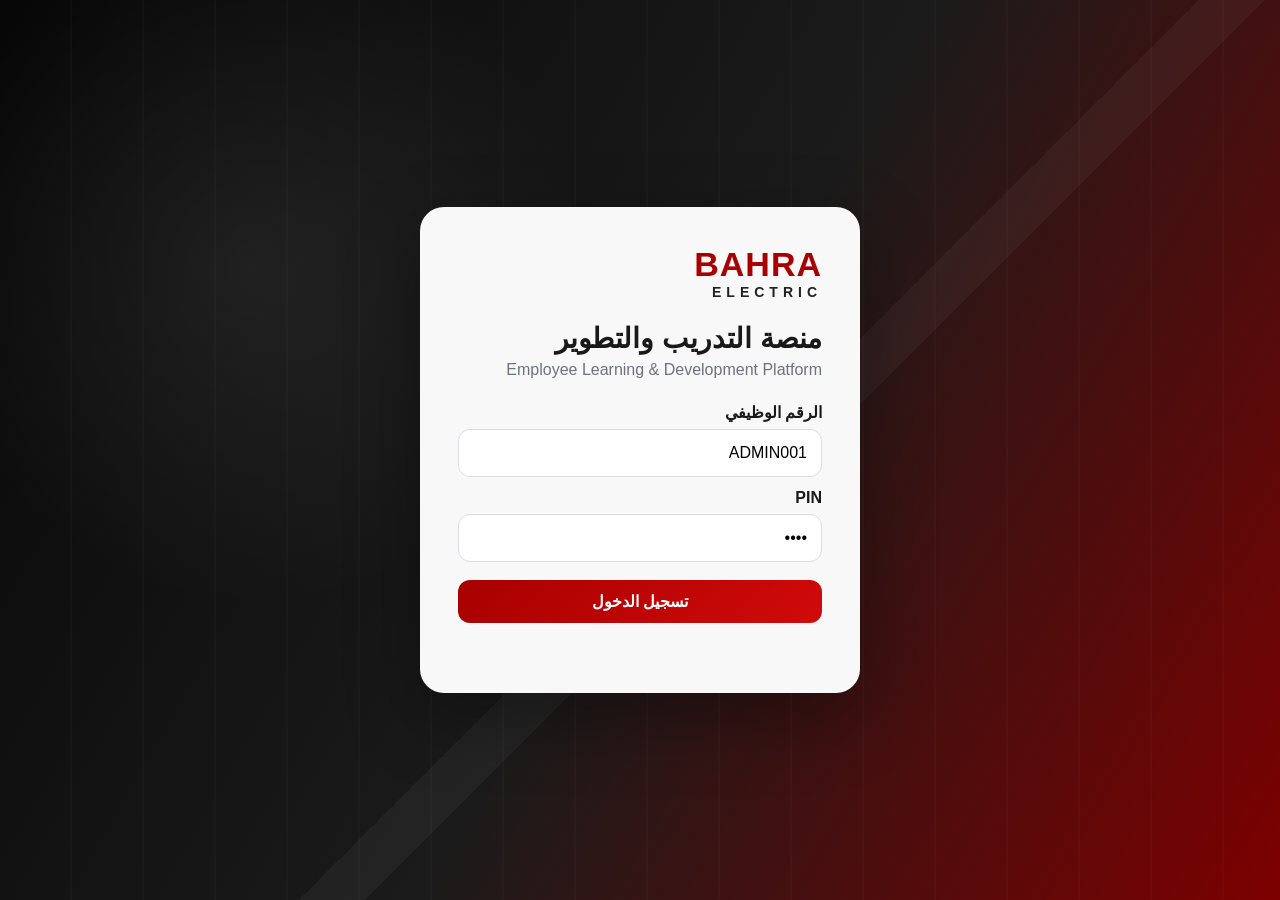
<file: index.html>
<!DOCTYPE html>
<html lang="ar" dir="rtl">
<head>
  <base target="_top">
  <meta charset="UTF-8">
  <meta name="viewport" content="width=device-width, initial-scale=1.0">
  <title>Bahra Electric Training Platform</title>
  <style>
*{box-sizing:border-box}
:root{
  --red:#a80000;
  --red2:#d10a0a;
  --black:#121212;
  --soft:#f5f6f8;
  --line:#e6e8ec;
  --text:#191919;
  --muted:#6b7280;
}
body{
  margin:0;
  font-family:Arial,"Segoe UI",Tahoma,sans-serif;
  background:var(--soft);
  color:var(--text);
}
.hidden{display:none!important}
button,input{font:inherit}
button{cursor:pointer}
.login-page{
  min-height:100vh;
  position:relative;
  display:flex;
  align-items:center;
  justify-content:center;
  padding:24px;
  background:
    radial-gradient(circle at 20% 30%, rgba(255,255,255,.07), transparent 28%),
    linear-gradient(120deg,#070707 0%,#1b1b1b 52%,#7d0000 100%);
  overflow:hidden;
}
.login-page:before{
  content:"";
  position:absolute;
  inset:0;
  background:
    linear-gradient(135deg, transparent 0 55%, rgba(255,255,255,.04) 55% 58%, transparent 58% 100%),
    repeating-linear-gradient(90deg, transparent 0 70px, rgba(255,255,255,.025) 70px 72px);
}
.login-card{
  position:relative;
  z-index:2;
  width:min(440px,94vw);
  background:rgba(255,255,255,.97);
  border-radius:24px;
  padding:38px;
  box-shadow:0 24px 70px rgba(0,0,0,.35);
}
.brand-block{margin-bottom:22px}
.brand-main{font-size:34px;font-weight:900;letter-spacing:1px;color:var(--red)}
.brand-sub{font-size:14px;font-weight:800;letter-spacing:5px;color:#222}
.login-card h1{margin:0 0 6px;font-size:28px}
.subtitle{margin:0 0 24px;color:var(--muted)}
.login-card label{display:block;font-weight:700;margin:12px 0 7px}
.login-card input{
  width:100%;
  border:1px solid #d9dde3;
  border-radius:12px;
  padding:14px;
  outline:none;
  background:#fff;
}
.login-card input:focus{border-color:var(--red)}
.primary{
  border:0;
  background:linear-gradient(135deg,var(--red),var(--red2));
  color:#fff;
  border-radius:12px;
  padding:12px 18px;
  font-weight:800;
}
.login-card .primary{width:100%;margin-top:18px}
.msg{min-height:20px;margin-top:12px;color:var(--red);font-size:14px}

.app{
  display:grid;
  grid-template-columns:260px 1fr;
  min-height:100vh;
}
.sidebar{
  background:#101010;
  color:#fff;
  padding:24px 16px;
  display:flex;
  flex-direction:column;
  min-height:100vh;
}
.logo-wrap{padding:8px 10px 24px;border-bottom:1px solid #2a2a2a;margin-bottom:18px}
.logo-bahra{font-size:27px;font-weight:900;color:#fff}
.logo-electric{font-size:12px;letter-spacing:5px;color:#bbb}
nav{display:flex;flex-direction:column;gap:7px}
.nav-btn,.logout{
  border:0;
  background:transparent;
  color:#ddd;
  text-align:right;
  padding:12px 14px;
  border-radius:10px;
}
.nav-btn:hover,.nav-btn.active{background:#202020;color:#fff}
.logout{margin-top:auto;background:#1b1b1b;color:#fff}
.main{padding:24px}
.topbar{
  display:flex;
  justify-content:space-between;
  align-items:center;
  margin-bottom:20px;
}
.topbar h2{margin:0 0 4px}
.topbar span{color:var(--muted);font-size:13px}
.userbox{
  background:#fff;
  border:1px solid var(--line);
  border-radius:12px;
  padding:10px 14px;
  min-width:190px;
}
.userbox strong{display:block}
.userbox small{color:var(--muted)}
.hero{
  min-height:280px;
  border-radius:22px;
  padding:34px;
  color:#fff;
  display:flex;
  align-items:flex-end;
  background:
    linear-gradient(90deg,rgba(0,0,0,.82),rgba(130,0,0,.68)),
    radial-gradient(circle at 85% 20%,rgba(255,255,255,.15),transparent 22%),
    linear-gradient(135deg,#222,#4c0000);
  box-shadow:0 12px 30px rgba(0,0,0,.12);
}
.hero-badge{
  display:inline-block;
  background:rgba(255,255,255,.12);
  border:1px solid rgba(255,255,255,.2);
  padding:6px 10px;
  border-radius:999px;
  font-size:12px;
}
.hero h1{font-size:38px;max-width:700px;margin:12px 0 8px}
.hero p{margin:0;color:#eee;max-width:700px;line-height:1.8}
.kpis{
  display:grid;
  grid-template-columns:repeat(4,1fr);
  gap:14px;
  margin:18px 0;
}
.kpi{
  background:#fff;
  border:1px solid var(--line);
  border-radius:16px;
  padding:18px;
}
.kpi span{color:var(--muted)}
.kpi strong{display:block;font-size:32px;margin-top:8px;color:var(--red)}
.section{
  background:#fff;
  border:1px solid var(--line);
  border-radius:18px;
  padding:20px;
  margin-bottom:18px;
}
.section-head{
  display:flex;
  justify-content:space-between;
  align-items:center;
  gap:12px;
  margin-bottom:14px;
}
.section h3{margin:0 0 14px}
.grid{
  display:grid;
  grid-template-columns:repeat(3,1fr);
  gap:14px;
}
.course-card{
  border:1px solid var(--line);
  border-radius:15px;
  padding:16px;
  background:#fff;
  display:flex;
  flex-direction:column;
  min-height:210px;
}
.course-card h3{margin:12px 0 8px}
.course-card p{color:var(--muted);line-height:1.6;flex:1}
.tag{
  align-self:flex-start;
  background:#fff0f0;
  color:var(--red);
  border-radius:999px;
  padding:5px 9px;
  font-size:12px;
}
.meta{color:var(--muted);font-size:13px;margin:8px 0 14px}
.ghost{
  border:1px solid var(--line);
  background:#fff;
  color:#222;
  border-radius:10px;
  padding:10px 14px;
}
.search{
  border:1px solid var(--line);
  border-radius:10px;
  padding:10px 12px;
  min-width:240px;
}
.row-card,.module-card,.certificate-card,.notification-card{
  border:1px solid var(--line);
  border-radius:13px;
  padding:14px;
  margin-bottom:10px;
  background:#fff;
}
.row-card,.module-card{
  display:flex;
  justify-content:space-between;
  align-items:center;
  gap:12px;
}
.progress{
  height:8px;
  background:#eee;
  border-radius:999px;
  overflow:hidden;
  margin:10px 0 14px;
}
.progress span{display:block;height:100%;background:var(--red)}
.question-card{
  border:1px solid var(--line);
  border-radius:14px;
  padding:16px;
  margin:12px 0;
}
.question-card label{display:block;padding:7px 0}
.success-box,.danger-box{
  padding:16px;
  border-radius:12px;
  margin-top:14px;
}
.success-box{background:#ecfdf3}
.danger-box{background:#fff1f2}
.empty{padding:24px;text-align:center;color:var(--muted)}
.loader{
  position:fixed;
  inset:0;
  background:rgba(255,255,255,.55);
  display:flex;
  align-items:center;
  justify-content:center;
  z-index:9999;
}
.spinner{
  width:42px;
  height:42px;
  border:4px solid #ddd;
  border-top-color:var(--red);
  border-radius:50%;
  animation:spin .8s linear infinite;
}
@keyframes spin{to{transform:rotate(360deg)}}

@media(max-width:960px){
  .app{grid-template-columns:1fr}
  .sidebar{min-height:auto}
  .kpis,.grid{grid-template-columns:repeat(2,1fr)}
}
@media(max-width:620px){
  .main{padding:14px}
  .topbar{align-items:flex-start;gap:10px}
  .kpis,.grid{grid-template-columns:1fr}
  .hero h1{font-size:28px}
  .search{min-width:0;width:100%}
  .section-head{align-items:flex-start;flex-direction:column}
}
</style>
</head>
<body>

<section id="loginPage" class="login-page">
  <div class="login-overlay"></div>
  <div class="login-card">
    <div class="brand-block">
      <div class="brand-main">BAHRA</div>
      <div class="brand-sub">ELECTRIC</div>
    </div>

    <h1>منصة التدريب والتطوير</h1>
    <p class="subtitle">Employee Learning & Development Platform</p>

    <label>الرقم الوظيفي</label>
    <input id="employeeID" value="ADMIN001" placeholder="Employee ID">

    <label>PIN</label>
    <input id="pin" type="password" value="1234" placeholder="PIN">

    <button class="primary" onclick="login()">تسجيل الدخول</button>
    <div id="loginMsg" class="msg"></div>
  </div>
</section>

<div id="app" class="app hidden">
  <aside class="sidebar">
    <div class="logo-wrap">
      <div class="logo-bahra">BAHRA</div>
      <div class="logo-electric">ELECTRIC</div>
    </div>

    <nav>
      <button class="nav-btn active" onclick="showTab('homeTab', this)">الرئيسية</button>
      <button class="nav-btn" onclick="showTab('coursesTab', this)">الدورات</button>
      <button class="nav-btn" onclick="showTab('myCoursesTab', this)">دوراتي</button>
      <button class="nav-btn" onclick="showTab('requestsTab', this)">طلباتي</button>
      <button class="nav-btn" onclick="showTab('certificatesTab', this); loadCertificates()">الشهادات</button>
      <button class="nav-btn" onclick="showTab('notificationsTab', this); loadNotifications()">الإشعارات</button>
    </nav>

    <button class="logout" onclick="logout()">تسجيل الخروج</button>
  </aside>

  <main class="main">
    <header class="topbar">
      <div>
        <h2>منصة التدريب والتطوير</h2>
        <span>Bahra Electric</span>
      </div>
      <div class="userbox">
        <strong id="userName"></strong>
        <small id="userRole"></small>
      </div>
    </header>

    <section id="homeTab" class="tab-section">
      <div class="hero">
        <div>
          <span class="hero-badge">Bahra Electric Academy</span>
          <h1>نطوّر المعرفة لنصنع أداءً أقوى</h1>
          <p>رحلة تدريبية متكاملة للموظفين من طلب الدورة حتى الاختبار والشهادة.</p>
        </div>
      </div>

      <div class="kpis">
        <div class="kpi"><span>الموظفون</span><strong id="kpiEmployees">0</strong></div>
        <div class="kpi"><span>الدورات</span><strong id="kpiCourses">0</strong></div>
        <div class="kpi"><span>طلباتي</span><strong id="kpiRequests">0</strong></div>
        <div class="kpi"><span>الشهادات</span><strong id="kpiCertificates">0</strong></div>
      </div>

      <div class="section">
        <div class="section-head">
          <h3>الدورات المقترحة</h3>
          <button class="ghost" onclick="showTab('coursesTab')">عرض الكل</button>
        </div>
        <div id="homeCourseList" class="grid"></div>
      </div>
    </section>

    <section id="coursesTab" class="tab-section hidden">
      <div class="section">
        <div class="section-head">
          <h3>جميع الدورات</h3>
          <input id="courseSearch" class="search" placeholder="ابحث عن دورة..." oninput="filterCourses()">
        </div>
        <div id="courseList" class="grid"></div>
      </div>
    </section>

    <section id="myCoursesTab" class="tab-section hidden">
      <div class="section">
        <h3>دوراتي</h3>
        <div id="myCourseList" class="grid"></div>
      </div>

      <div id="coursePlayer" class="section hidden">
        <div class="section-head">
          <div>
            <h3 id="playerTitle">الدورة</h3>
            <span id="playerProgress">0%</span>
          </div>
          <button class="ghost" onclick="document.getElementById('coursePlayer').classList.add('hidden')">إغلاق</button>
        </div>

        <div id="moduleList"></div>

        <div class="exam-actions">
          <button class="primary" onclick="startExam()">بدء الاختبار النهائي</button>
        </div>

        <div id="examBox" class="hidden">
          <h3>الاختبار النهائي</h3>
          <div id="examQuestions"></div>
          <button class="primary" onclick="submitExamNow()">تسليم الاختبار</button>
          <div id="examResult"></div>
        </div>
      </div>
    </section>

    <section id="requestsTab" class="tab-section hidden">
      <div class="section">
        <h3>طلباتي التدريبية</h3>
        <div id="requestList"></div>
      </div>
    </section>

    <section id="certificatesTab" class="tab-section hidden">
      <div class="section">
        <h3>الشهادات</h3>
        <div id="certificateList"></div>
      </div>
    </section>

    <section id="notificationsTab" class="tab-section hidden">
      <div class="section">
        <h3>الإشعارات</h3>
        <div id="notificationList"></div>
      </div>
    </section>
  </main>
</div>

<div id="loader" class="loader hidden">
  <div class="spinner"></div>
</div>

<script>
let currentUser = null;
let currentCourse = null;
let allCourses = [];
let examAnswers = {};

function showLoader(show=true){
  document.getElementById("loader").classList.toggle("hidden", !show);
}

function gas(fn, ...args){
  return new Promise((resolve,reject)=>{
    showLoader(true);
    google.script.run
      .withSuccessHandler(result=>{showLoader(false); resolve(result);})
      .withFailureHandler(err=>{showLoader(false); reject(new Error(err.message || err));})
      [fn](...args);
  });
}

async function login(){
  const employeeID = document.getElementById("employeeID").value.trim();
  const pin = document.getElementById("pin").value.trim();
  const msg = document.getElementById("loginMsg");
  msg.textContent = "";

  if(!employeeID || !pin){
    msg.textContent = "أدخل الرقم الوظيفي وPIN";
    return;
  }

  try{
    currentUser = await gas("login", employeeID, pin);
    sessionStorage.setItem("bahraUser", JSON.stringify(currentUser));

    document.getElementById("loginPage").classList.add("hidden");
    document.getElementById("app").classList.remove("hidden");
    document.getElementById("userName").textContent = currentUser.name || "";
    document.getElementById("userRole").textContent = currentUser.role || "";

    await refreshAll();
  }catch(err){
    msg.textContent = err.message;
  }
}

function logout(){
  sessionStorage.removeItem("bahraUser");
  location.reload();
}

async function refreshAll(){
  await Promise.all([
    loadDashboard(),
    loadCourses(),
    loadMyRequests(),
    loadMyCourses()
  ]);
}

async function loadDashboard(){
  const d = await gas("getDashboard", currentUser.employeeID);
  document.getElementById("kpiEmployees").textContent = d.employees;
  document.getElementById("kpiCourses").textContent = d.courses;
  document.getElementById("kpiRequests").textContent = d.requests;
  document.getElementById("kpiCertificates").textContent = d.certificates;
}

async function loadCourses(){
  allCourses = await gas("getCourses");
  renderCourses(allCourses);
  document.getElementById("homeCourseList").innerHTML = allCourses.slice(0,6).map(courseCard).join("");
}

function renderCourses(list){
  document.getElementById("courseList").innerHTML =
    list.length ? list.map(courseCard).join("") : '<div class="empty">لا توجد دورات</div>';
}

function courseCard(c){
  return `
    <div class="course-card">
      <span class="tag">${esc(c.category || "Course")}</span>
      <h3>${esc(c.name || "")}</h3>
      <p>${esc(c.objective || "")}</p>
      <div class="meta">${esc(c.hours || "")} ساعة · ${esc(c.level || "")}</div>
      <button class="primary" onclick="requestCourse('${esc(c.id)}')">طلب الدورة</button>
    </div>
  `;
}

function filterCourses(){
  const q = document.getElementById("courseSearch").value.trim().toLowerCase();
  const list = allCourses.filter(c =>
    String(c.name || "").toLowerCase().includes(q) ||
    String(c.category || "").toLowerCase().includes(q)
  );
  renderCourses(list);
}

async function requestCourse(courseID){
  try{
    const d = await gas("submitTrainingRequest", currentUser.employeeID, courseID);
    alert(d.message);
    await loadMyRequests();
    await loadDashboard();
  }catch(err){
    alert(err.message);
  }
}

async function loadMyRequests(){
  const list = await gas("getMyRequests", currentUser.employeeID);
  const box = document.getElementById("requestList");
  box.innerHTML = list.length ? list.map(r=>`
    <div class="row-card">
      <div>
        <strong>${esc(r.courseName)}</strong>
        <div class="meta">${esc(r.date || "")}</div>
      </div>
      <span>${esc(r.status || "")}</span>
    </div>
  `).join("") : '<div class="empty">لا توجد طلبات</div>';
}

async function loadMyCourses(){
  const list = await gas("getMyCourses", currentUser.employeeID);
  const box = document.getElementById("myCourseList");
  box.innerHTML = list.length ? list.map(c=>`
    <div class="course-card">
      <h3>${esc(c.courseName)}</h3>
      <div class="meta">${esc(c.status || "")} · ${Number(c.progress || 0)}%</div>
      <div class="progress"><span style="width:${Number(c.progress || 0)}%"></span></div>
      <button class="primary" onclick="openCourse('${esc(c.courseID)}')">فتح الدورة</button>
    </div>
  `).join("") : '<div class="empty">لا توجد دورات مسجلة</div>';
}

async function openCourse(courseID){
  try{
    currentCourse = await gas("getCourseDetails", courseID);
    document.getElementById("playerTitle").textContent = currentCourse.name;
    document.getElementById("moduleList").innerHTML = currentCourse.modules.length ?
      currentCourse.modules.map(m=>`
        <div class="module-card">
          <div>
            <strong>${esc(m.title || "")}</strong>
            <p>${esc(m.description || "")}</p>
          </div>
          <button class="primary" onclick="completeOneModule('${esc(m.id)}')">إكمال</button>
        </div>
      `).join("") : '<div class="empty">لا يوجد محتوى للدورة</div>';

    document.getElementById("coursePlayer").classList.remove("hidden");
    showTab("myCoursesTab");
  }catch(err){
    alert(err.message);
  }
}

async function completeOneModule(moduleID){
  try{
    const progress = await gas(
      "completeModule",
      currentUser.employeeID,
      currentCourse.id,
      moduleID
    );
    document.getElementById("playerProgress").textContent = progress + "%";
    await loadMyCourses();
  }catch(err){
    alert(err.message);
  }
}

async function startExam(){
  try{
    if(!currentCourse) return alert("افتح الدورة أولاً");

    const d = await gas("getExam", currentUser.employeeID, currentCourse.id);
    examAnswers = {};

    document.getElementById("examQuestions").innerHTML = d.questions.map((q,i)=>`
      <div class="question-card">
        <h4>${i+1}. ${esc(q.question)}</h4>
        ${q.options.map(o=>`
          <label>
            <input type="radio" name="q_${esc(q.id)}"
              onchange="examAnswers['${esc(q.id)}']='${esc(o.key)}'">
            ${esc(o.text)}
          </label>
        `).join("")}
      </div>
    `).join("");

    document.getElementById("examBox").classList.remove("hidden");
  }catch(err){
    alert(err.message);
  }
}

async function submitExamNow(){
  try{
    const d = await gas(
      "submitExam",
      currentUser.employeeID,
      currentCourse.id,
      examAnswers
    );

    document.getElementById("examResult").innerHTML = `
      <div class="${d.result === "Pass" ? "success-box" : "danger-box"}">
        <strong>${d.result === "Pass" ? "ناجح" : "لم تحقق درجة النجاح"}</strong>
        <div>الدرجة: ${d.score}%</div>
        ${d.certificateID ? `<div>رقم الشهادة: ${esc(d.certificateID)}</div>` : ""}
      </div>
    `;

    await loadDashboard();
  }catch(err){
    alert(err.message);
  }
}

async function loadCertificates(){
  try{
    const list = await gas("getCertificates", currentUser.employeeID);
    const box = document.getElementById("certificateList");
    box.innerHTML = list.length ? list.map(c=>`
      <div class="certificate-card">
        <strong>${esc(c.courseName)}</strong>
        <div class="meta">الدرجة: ${esc(c.score)}% · ${esc(c.date || "")}</div>
        <div>${esc(c.id)}</div>
      </div>
    `).join("") : '<div class="empty">لا توجد شهادات</div>';
  }catch(err){
    alert(err.message);
  }
}

async function loadNotifications(){
  try{
    const list = await gas("getNotifications", currentUser.employeeID);
    const box = document.getElementById("notificationList");
    box.innerHTML = list.length ? list.map(n=>`
      <div class="notification-card">
        <strong>${esc(n.title)}</strong>
        <p>${esc(n.message || "")}</p>
        <div class="meta">${esc(n.date || "")}</div>
      </div>
    `).join("") : '<div class="empty">لا توجد إشعارات</div>';
  }catch(err){
    alert(err.message);
  }
}

function showTab(id, btn=null){
  document.querySelectorAll(".tab-section").forEach(s=>s.classList.add("hidden"));
  const el = document.getElementById(id);
  if(el) el.classList.remove("hidden");

  document.querySelectorAll(".nav-btn").forEach(b=>b.classList.remove("active"));
  if(btn) btn.classList.add("active");
}

function esc(v){
  return String(v ?? "")
    .replaceAll("&","&amp;")
    .replaceAll("<","&lt;")
    .replaceAll(">","&gt;")
    .replaceAll('"',"&quot;")
    .replaceAll("'","&#039;");
}

document.addEventListener("DOMContentLoaded", async()=>{
  const saved = sessionStorage.getItem("bahraUser");
  if(saved){
    try{
      currentUser = JSON.parse(saved);
      document.getElementById("loginPage").classList.add("hidden");
      document.getElementById("app").classList.remove("hidden");
      document.getElementById("userName").textContent = currentUser.name || "";
      document.getElementById("userRole").textContent = currentUser.role || "";
      await refreshAll();
    }catch(e){
      sessionStorage.removeItem("bahraUser");
    }
  }
});
</script>
</body>
</html>
</file>
